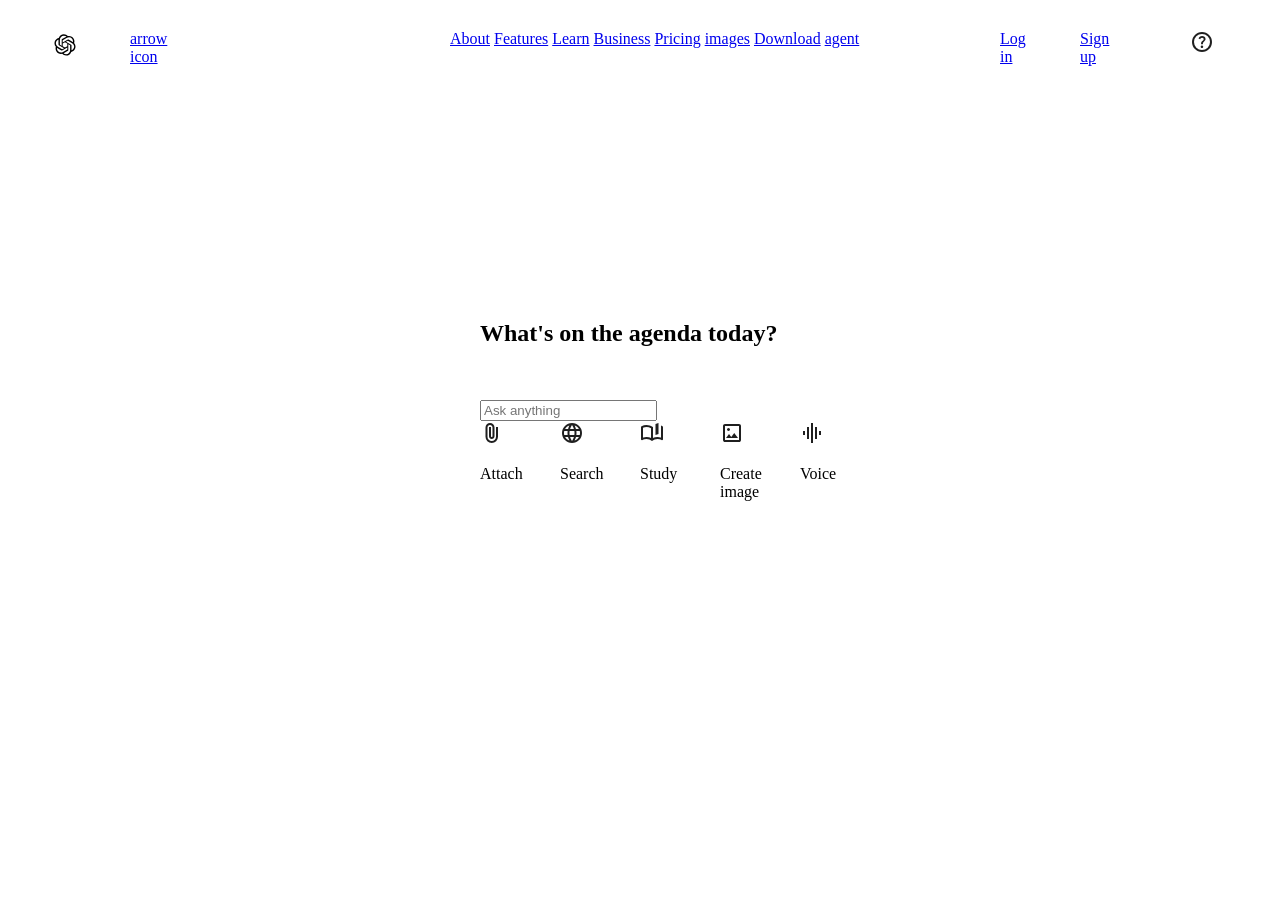
<file: index.html>
<!DOCTYPE html>
<html lang="en">

<head>
    <link rel="stylesheet" href="index.css" />
    <meta charset="UTF-8">
    <meta name="viewport" content="width=device-width, initial-scale=1.0">
    <title>Document</title>
</head>

<body>

    <main>

        <div id="up">
            <nav>
                <a href="About.html">About</a>
                <a href="Features.html">Features</a>
                <a href="Learn.html">Learn</a>
                <a href="Business.html">Business</a>
                <a href="Pricing.html">Pricing</a>
                <a href="images.html">images</a>
                <a href="Download.html">Download</a>
                <a href="agent.html">agent</a>

            </nav> <br>

            <div id="RightBar">
                <div id="Login">

                    <a href="Login.html">Log in</a>
                </div>
                <div id="signup"><a href="Signup.html">Sign up</a></div>

                <div id="Helpicon">
                    <svg xmlns="http://www.w3.org/2000/svg" height="24px" viewBox="0 -960 960 960" width="24px"
                        fill="#1f1f1f">
                        <path
                            d="M513.5-254.5Q528-269 528-290t-14.5-35.5Q499-340 478-340t-35.5 14.5Q428-311 428-290t14.5 35.5Q457-240 478-240t35.5-14.5ZM442-394h74q0-33 7.5-52t42.5-52q26-26 41-49.5t15-56.5q0-56-41-86t-97-30q-57 0-92.5 30T342-618l66 26q5-18 22.5-39t53.5-21q32 0 48 17.5t16 38.5q0 20-12 37.5T506-526q-44 39-54 59t-10 73Zm38 314q-83 0-156-31.5T197-197q-54-54-85.5-127T80-480q0-83 31.5-156T197-763q54-54 127-85.5T480-880q83 0 156 31.5T763-763q54 54 85.5 127T880-480q0 83-31.5 156T763-197q-54 54-127 85.5T480-80Zm0-80q134 0 227-93t93-227q0-134-93-227t-227-93q-134 0-227 93t-93 227q0 134 93 227t227 93Zm0-320Z" />
                    </svg>

                </div>
            </div>

            <div id="LeftBar">
                <div id="cGPTicon">
                    <svg xmlns="http://www.w3.org/2000/svg" shape-rendering="geometricPrecision"
                        text-rendering="geometricPrecision" image-rendering="optimizeQuality" fill-rule="evenodd"
                        clip-rule="evenodd" viewBox="0 0 512 509.639">
                        <path fill="#fff"
                            d="M115.612 0h280.775C459.974 0 512 52.026 512 115.612v278.415c0 63.587-52.026 115.613-115.613 115.613H115.612C52.026 509.64 0 457.614 0 394.027V115.612C0 52.026 52.026 0 115.612 0z" />
                        <path fill-rule="nonzero"
                            d="M412.037 221.764a90.834 90.834 0 004.648-28.67 90.79 90.79 0 00-12.443-45.87c-16.37-28.496-46.738-46.089-79.605-46.089-6.466 0-12.943.683-19.264 2.04a90.765 90.765 0 00-67.881-30.515h-.576c-.059.002-.149.002-.216.002-39.807 0-75.108 25.686-87.346 63.554-25.626 5.239-47.748 21.31-60.682 44.03a91.873 91.873 0 00-12.407 46.077 91.833 91.833 0 0023.694 61.553 90.802 90.802 0 00-4.649 28.67 90.804 90.804 0 0012.442 45.87c16.369 28.504 46.74 46.087 79.61 46.087a91.81 91.81 0 0019.253-2.04 90.783 90.783 0 0067.887 30.516h.576l.234-.001c39.829 0 75.119-25.686 87.357-63.588 25.626-5.242 47.748-21.312 60.682-44.033a91.718 91.718 0 0012.383-46.035 91.83 91.83 0 00-23.693-61.553l-.004-.005zM275.102 413.161h-.094a68.146 68.146 0 01-43.611-15.8 56.936 56.936 0 002.155-1.221l72.54-41.901a11.799 11.799 0 005.962-10.251V241.651l30.661 17.704c.326.163.55.479.596.84v84.693c-.042 37.653-30.554 68.198-68.21 68.273h.001zm-146.689-62.649a68.128 68.128 0 01-9.152-34.085c0-3.904.341-7.817 1.005-11.663.539.323 1.48.897 2.155 1.285l72.54 41.901a11.832 11.832 0 0011.918-.002l88.563-51.137v35.408a1.1 1.1 0 01-.438.94l-73.33 42.339a68.43 68.43 0 01-34.11 9.12 68.359 68.359 0 01-59.15-34.11l-.001.004zm-19.083-158.36a68.044 68.044 0 0135.538-29.934c0 .625-.036 1.731-.036 2.5v83.801l-.001.07a11.79 11.79 0 005.954 10.242l88.564 51.13-30.661 17.704a1.096 1.096 0 01-1.034.093l-73.337-42.375a68.36 68.36 0 01-34.095-59.143 68.412 68.412 0 019.112-34.085l-.004-.003zm251.907 58.621l-88.563-51.137 30.661-17.697a1.097 1.097 0 011.034-.094l73.337 42.339c21.109 12.195 34.132 34.746 34.132 59.132 0 28.604-17.849 54.199-44.686 64.078v-86.308c.004-.032.004-.065.004-.096 0-4.219-2.261-8.119-5.919-10.217zm30.518-45.93c-.539-.331-1.48-.898-2.155-1.286l-72.54-41.901a11.842 11.842 0 00-5.958-1.611c-2.092 0-4.15.558-5.957 1.611l-88.564 51.137v-35.408l-.001-.061a1.1 1.1 0 01.44-.88l73.33-42.303a68.301 68.301 0 0134.108-9.129c37.704 0 68.281 30.577 68.281 68.281a68.69 68.69 0 01-.984 11.545v.005zm-191.843 63.109l-30.668-17.704a1.09 1.09 0 01-.596-.84v-84.692c.016-37.685 30.593-68.236 68.281-68.236a68.332 68.332 0 0143.689 15.804 63.09 63.09 0 00-2.155 1.222l-72.54 41.9a11.794 11.794 0 00-5.961 10.248v.068l-.05 102.23zm16.655-35.91l39.445-22.782 39.444 22.767v45.55l-39.444 22.767-39.445-22.767v-45.535z" />
                    </svg>
                </div>
                <div id="arrowicon">
                    <a href="arrowicon.html">arrow icon</a>
                </div>


            </div>
        </div>


        <div id="Welcomscript">
            <h2>What's on the agenda today?</h2>
        </div>


        <div id="inputsuction">
            <input type="text" placeholder="Ask anything">

            <div id="Attach">
                <svg xmlns="http://www.w3.org/2000/svg" height="24px" viewBox="0 -960 960 960" width="24px"
                    fill="#1f1f1f">
                    <path
                        d="M720-330q0 104-73 177T470-80q-104 0-177-73t-73-177v-370q0-75 52.5-127.5T400-880q75 0 127.5 52.5T580-700v350q0 46-32 78t-78 32q-46 0-78-32t-32-78v-370h80v370q0 13 8.5 21.5T470-320q13 0 21.5-8.5T500-350v-350q-1-42-29.5-71T400-800q-42 0-71 29t-29 71v370q-1 71 49 120.5T470-160q70 0 119-49.5T640-330v-390h80v390Z" />
                </svg>
                <p>Attach</p>

            </div>
            <div id="Search">
                <svg xmlns="http://www.w3.org/2000/svg" height="24px" viewBox="0 -960 960 960" width="24px"
                    fill="#1f1f1f">
                    <path
                        d="M325-111.5q-73-31.5-127.5-86t-86-127.5Q80-398 80-480.5t31.5-155q31.5-72.5 86-127t127.5-86Q398-880 480.5-880t155 31.5q72.5 31.5 127 86t86 127Q880-563 880-480.5T848.5-325q-31.5 73-86 127.5t-127 86Q563-80 480.5-80T325-111.5ZM480-162q26-36 45-75t31-83H404q12 44 31 83t45 75Zm-104-16q-18-33-31.5-68.5T322-320H204q29 50 72.5 87t99.5 55Zm208 0q56-18 99.5-55t72.5-87H638q-9 38-22.5 73.5T584-178ZM170-400h136q-3-20-4.5-39.5T300-480q0-21 1.5-40.5T306-560H170q-5 20-7.5 39.5T160-480q0 21 2.5 40.5T170-400Zm216 0h188q3-20 4.5-39.5T580-480q0-21-1.5-40.5T574-560H386q-3 20-4.5 39.5T380-480q0 21 1.5 40.5T386-400Zm268 0h136q5-20 7.5-39.5T800-480q0-21-2.5-40.5T790-560H654q3 20 4.5 39.5T660-480q0 21-1.5 40.5T654-400Zm-16-240h118q-29-50-72.5-87T584-782q18 33 31.5 68.5T638-640Zm-234 0h152q-12-44-31-83t-45-75q-26 36-45 75t-31 83Zm-200 0h118q9-38 22.5-73.5T376-782q-56 18-99.5 55T204-640Z" />
                </svg>
                <p>Search</p>

            </div>
            <div id="Study">
                <svg xmlns="http://www.w3.org/2000/svg" height="24px" viewBox="0 -960 960 960" width="24px"
                    fill="#1f1f1f">
                    <path
                        d="M440-278v-394q-41-24-87-36t-93-12q-36 0-71.5 7T120-692v396q35-12 69.5-18t70.5-6q47 0 91.5 10.5T440-278Zm40 118q-48-38-104-59t-116-21q-42 0-82.5 11T100-198q-21 11-40.5-1T40-234v-482q0-11 5.5-21T62-752q46-24 96-36t102-12q74 0 126 17t112 52q11 6 16.5 14t5.5 21v418q44-21 88.5-31.5T700-320q36 0 70.5 6t69.5 18v-481q15 5 29.5 11t28.5 14q11 5 16.5 15t5.5 21v482q0 23-19.5 35t-40.5 1q-37-20-77.5-31T700-240q-60 0-116 21t-104 59Zm140-240v-440l120-40v440l-120 40Zm-340-99Z" />
                </svg>
                <p>Study</p>


            </div>
            <div id="CreateImage">

                <svg xmlns="http://www.w3.org/2000/svg" height="24px" viewBox="0 -960 960 960" width="24px"
                    fill="#1f1f1f">
                    <path
                        d="M200-120q-33 0-56.5-23.5T120-200v-560q0-33 23.5-56.5T200-840h560q33 0 56.5 23.5T840-760v560q0 33-23.5 56.5T760-120H200Zm0-80h560v-560H200v560Zm40-80h480L570-480 450-320l-90-120-120 160Zm-40 80v-560 560Zm182.5-377.5Q400-595 400-620t-17.5-42.5Q365-680 340-680t-42.5 17.5Q280-645 280-620t17.5 42.5Q315-560 340-560t42.5-17.5Z" />
                </svg>
                <p>Create image</p>

            </div>

            <div id="Voice">
                <svg xmlns="http://www.w3.org/2000/svg" height="24px" viewBox="0 -960 960 960" width="24px"
                    fill="#1f1f1f">
                    <path
                        d="M280-240v-480h80v480h-80ZM440-80v-800h80v800h-80ZM120-400v-160h80v160h-80Zm480 160v-480h80v480h-80Zm160-160v-160h80v160h-80Z" />
                </svg>
                <p>Voice</p>

            </div>

        </div>

    </main>

</body>

</html>
</file>
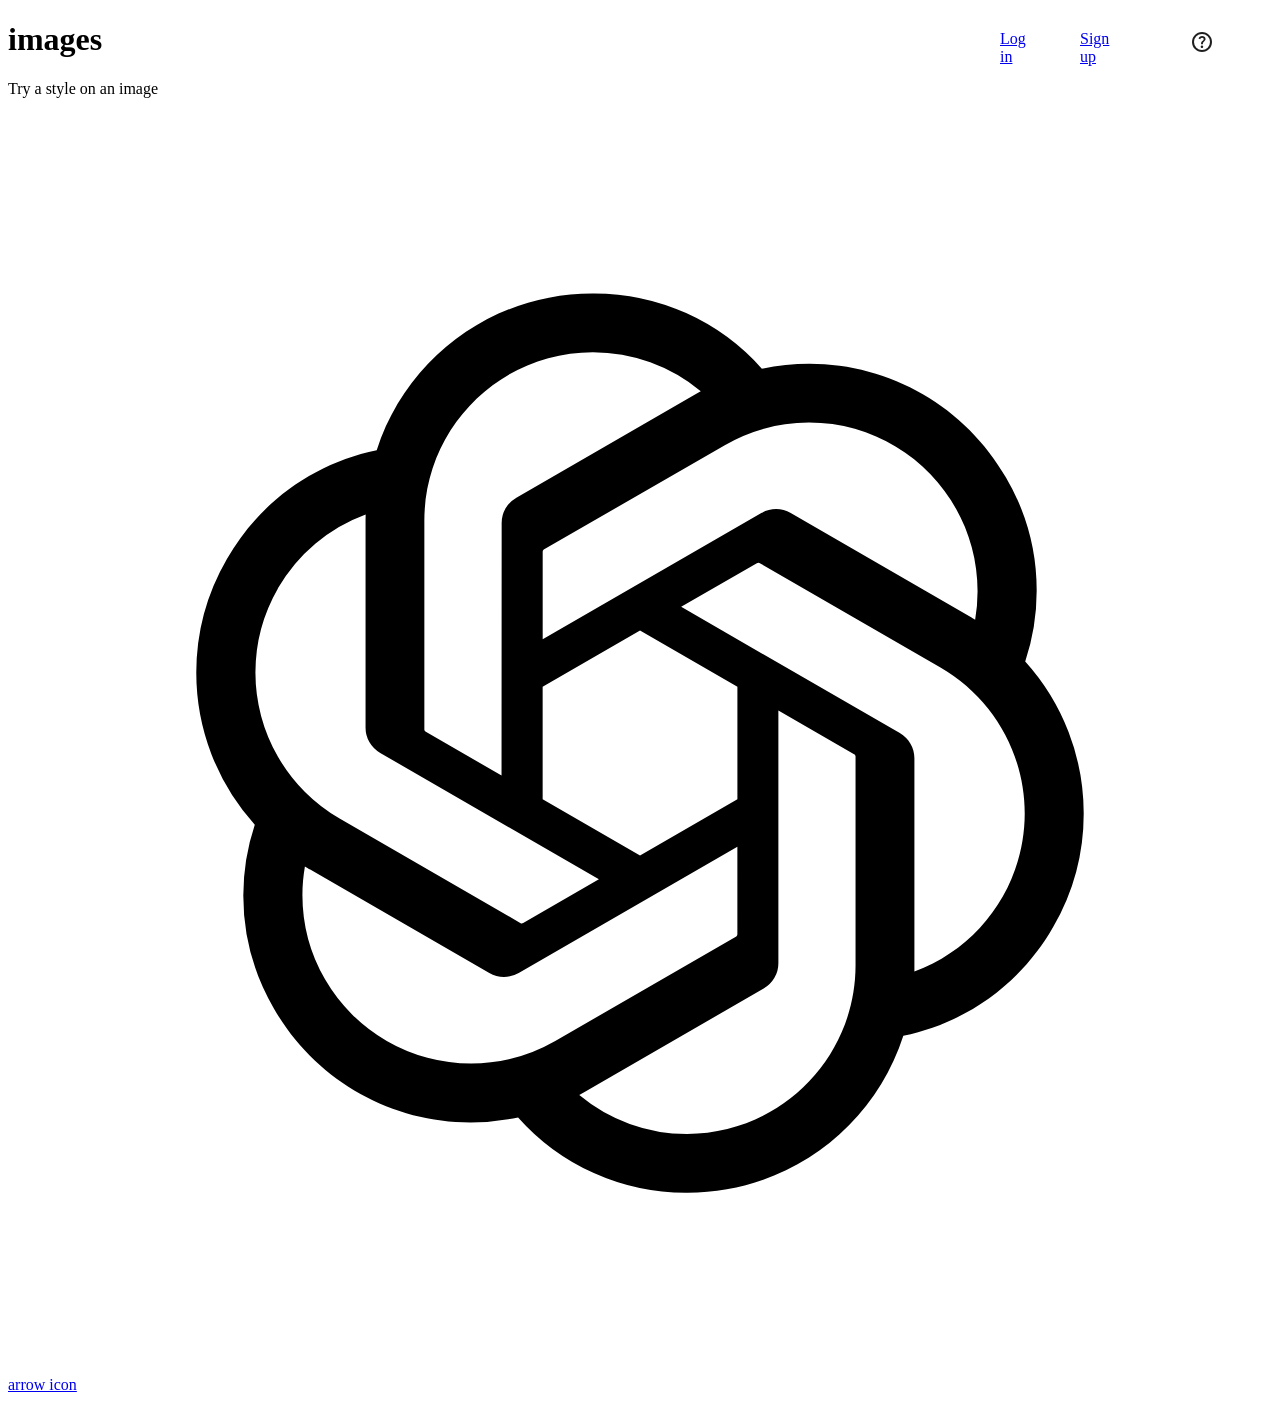
<file: images.html>
<!DOCTYPE html>
<html lang="en">

<head>
    <link rel="stylesheet" href="images.css" />
    <meta charset="UTF-8">
    <meta name="viewport" content="width=device-width, initial-scale=1.0">
    <title>Document</title>
</head>

<body>

    <main>
        <h1>images</h1>

        <p>
            Try a style on an image
        </p>


        <div id="RightBar">
            <div id="Login">

                <a href="Login.html">Log in</a>
            </div>
            <div id="signup"><a href="Signup.html">Sign up</a></div>

            <div id="Helpicon">
                <svg xmlns="http://www.w3.org/2000/svg" height="24px" viewBox="0 -960 960 960" width="24px"
                    fill="#1f1f1f">
                    <path
                        d="M513.5-254.5Q528-269 528-290t-14.5-35.5Q499-340 478-340t-35.5 14.5Q428-311 428-290t14.5 35.5Q457-240 478-240t35.5-14.5ZM442-394h74q0-33 7.5-52t42.5-52q26-26 41-49.5t15-56.5q0-56-41-86t-97-30q-57 0-92.5 30T342-618l66 26q5-18 22.5-39t53.5-21q32 0 48 17.5t16 38.5q0 20-12 37.5T506-526q-44 39-54 59t-10 73Zm38 314q-83 0-156-31.5T197-197q-54-54-85.5-127T80-480q0-83 31.5-156T197-763q54-54 127-85.5T480-880q83 0 156 31.5T763-763q54 54 85.5 127T880-480q0 83-31.5 156T763-197q-54 54-127 85.5T480-80Zm0-80q134 0 227-93t93-227q0-134-93-227t-227-93q-134 0-227 93t-93 227q0 134 93 227t227 93Zm0-320Z" />
                </svg>

            </div>
        </div>

        <div id="LeftBar">
            <div id="cGPTicon">
                <svg xmlns="http://www.w3.org/2000/svg" shape-rendering="geometricPrecision"
                    text-rendering="geometricPrecision" image-rendering="optimizeQuality" fill-rule="evenodd"
                    clip-rule="evenodd" viewBox="0 0 512 509.639">
                    <path fill="#fff"
                        d="M115.612 0h280.775C459.974 0 512 52.026 512 115.612v278.415c0 63.587-52.026 115.613-115.613 115.613H115.612C52.026 509.64 0 457.614 0 394.027V115.612C0 52.026 52.026 0 115.612 0z" />
                    <path fill-rule="nonzero"
                        d="M412.037 221.764a90.834 90.834 0 004.648-28.67 90.79 90.79 0 00-12.443-45.87c-16.37-28.496-46.738-46.089-79.605-46.089-6.466 0-12.943.683-19.264 2.04a90.765 90.765 0 00-67.881-30.515h-.576c-.059.002-.149.002-.216.002-39.807 0-75.108 25.686-87.346 63.554-25.626 5.239-47.748 21.31-60.682 44.03a91.873 91.873 0 00-12.407 46.077 91.833 91.833 0 0023.694 61.553 90.802 90.802 0 00-4.649 28.67 90.804 90.804 0 0012.442 45.87c16.369 28.504 46.74 46.087 79.61 46.087a91.81 91.81 0 0019.253-2.04 90.783 90.783 0 0067.887 30.516h.576l.234-.001c39.829 0 75.119-25.686 87.357-63.588 25.626-5.242 47.748-21.312 60.682-44.033a91.718 91.718 0 0012.383-46.035 91.83 91.83 0 00-23.693-61.553l-.004-.005zM275.102 413.161h-.094a68.146 68.146 0 01-43.611-15.8 56.936 56.936 0 002.155-1.221l72.54-41.901a11.799 11.799 0 005.962-10.251V241.651l30.661 17.704c.326.163.55.479.596.84v84.693c-.042 37.653-30.554 68.198-68.21 68.273h.001zm-146.689-62.649a68.128 68.128 0 01-9.152-34.085c0-3.904.341-7.817 1.005-11.663.539.323 1.48.897 2.155 1.285l72.54 41.901a11.832 11.832 0 0011.918-.002l88.563-51.137v35.408a1.1 1.1 0 01-.438.94l-73.33 42.339a68.43 68.43 0 01-34.11 9.12 68.359 68.359 0 01-59.15-34.11l-.001.004zm-19.083-158.36a68.044 68.044 0 0135.538-29.934c0 .625-.036 1.731-.036 2.5v83.801l-.001.07a11.79 11.79 0 005.954 10.242l88.564 51.13-30.661 17.704a1.096 1.096 0 01-1.034.093l-73.337-42.375a68.36 68.36 0 01-34.095-59.143 68.412 68.412 0 019.112-34.085l-.004-.003zm251.907 58.621l-88.563-51.137 30.661-17.697a1.097 1.097 0 011.034-.094l73.337 42.339c21.109 12.195 34.132 34.746 34.132 59.132 0 28.604-17.849 54.199-44.686 64.078v-86.308c.004-.032.004-.065.004-.096 0-4.219-2.261-8.119-5.919-10.217zm30.518-45.93c-.539-.331-1.48-.898-2.155-1.286l-72.54-41.901a11.842 11.842 0 00-5.958-1.611c-2.092 0-4.15.558-5.957 1.611l-88.564 51.137v-35.408l-.001-.061a1.1 1.1 0 01.44-.88l73.33-42.303a68.301 68.301 0 0134.108-9.129c37.704 0 68.281 30.577 68.281 68.281a68.69 68.69 0 01-.984 11.545v.005zm-191.843 63.109l-30.668-17.704a1.09 1.09 0 01-.596-.84v-84.692c.016-37.685 30.593-68.236 68.281-68.236a68.332 68.332 0 0143.689 15.804 63.09 63.09 0 00-2.155 1.222l-72.54 41.9a11.794 11.794 0 00-5.961 10.248v.068l-.05 102.23zm16.655-35.91l39.445-22.782 39.444 22.767v45.55l-39.444 22.767-39.445-22.767v-45.535z" />
                </svg>
            </div>
            <div id="arrowicon">
                <a href="arrowicon.html">arrow icon</a>
            </div>


        </div>
        </div>





    </main>


</body>

</html>
</file>
<file: index.css>
#cGPTicon{
    width: 30px;
    height: 30px;
}
main{
    background-color: #FFFFFF;
}

nav{
    position: absolute;
    top: 30px;
    left: 450px;

    
}

#RightBar{
    position: absolute;
    top: 30px;
    left: 1000px;
}

#Login{
    position: absolute;
}
#signup{
    position: absolute;
    left: 80px;
}
#Helpicon{
    position: absolute;
    left: 190px;

}

#LeftBar{
    position: absolute;
    top: 30px;
    left: 50px;
}



#Welcomscript{
    position: absolute;
    top: 300px;
    left: 480px;
    
}

#inputsuction{
    position: absolute;
    top: 300px;
}

#cGPTicon{
    position: absolute;
}

#arrowicon{
    position: absolute;
    left: 80px;

}

#inputsuction{
    position: absolute;
    top: 400px;
    left: 480px;
}

#Attach{
    position: absolute;
}
#Search{
    position: absolute;
    left: 80px;
}
#Study{
    position: absolute;
    left: 160px;
}
#CreateImage{
    position: absolute;
    left: 240px;
}
#Voice{
    position: absolute;
    left: 320px;
}
</file>
<file: images.css>
#RightBar{
    position: absolute;
    top: 30px;
    left: 1000px;
}

#Login{
    position: absolute;
}
#signup{
    position: absolute;
    left: 80px;
}
#Helpicon{
    position: absolute;
    left: 190px;

}
</file>
